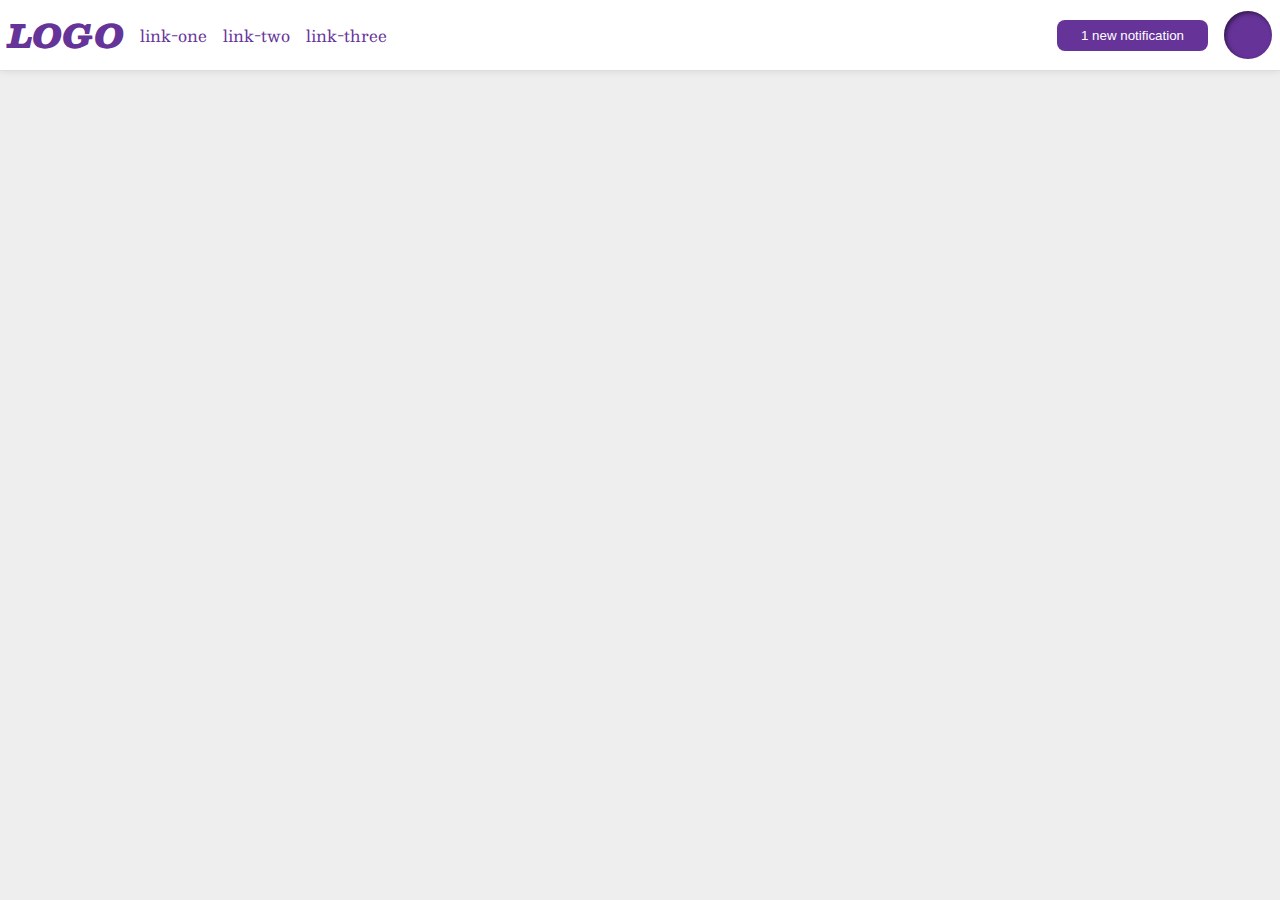
<file: foundations/flex/03-flex-header-2/index.html>
<!DOCTYPE html>
<html lang="en">
  <head>
    <meta charset="UTF-8">
    <meta http-equiv="X-UA-Compatible" content="IE=edge">
    <meta name="viewport" content="width=device-width, initial-scale=1.0">
    <title>Flex Header 2</title>
    <link rel="stylesheet" href="style.css">
  </head>
  <body>
    <div class="header">
      <div class="left">
        <div class="logo">
          LOGO
        </div>
        <ul class="links">
          <li><a href="https://google.com">link-one</a></li>
          <li><a href="https://google.com">link-two</a></li>
          <li><a href="https://google.com">link-three</a></li>
        </ul>
      </div>
      <div class="right">
        <button class="notifications">
          1 new notification
        </button>
        <div class="profile-image"></div>
      </div>
    </div>
  </body>
</html>
</file>
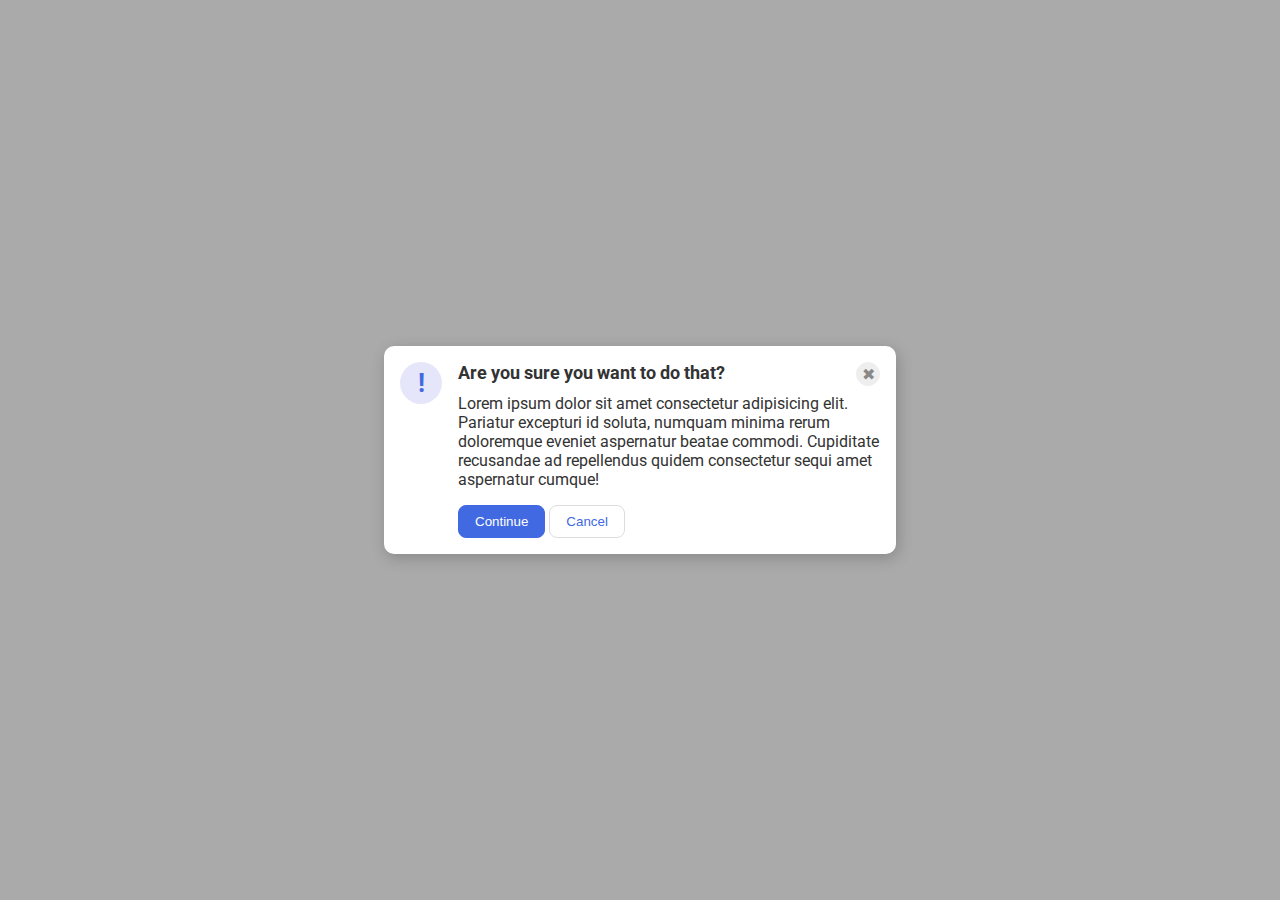
<file: foundations/flex/05-flex-modal/index.html>
<!DOCTYPE html>
<html lang="en">
  <head>
    <meta charset="UTF-8">
    <meta http-equiv="X-UA-Compatible" content="IE=edge">
    <meta name="viewport" content="width=device-width, initial-scale=1.0">
    <link rel="stylesheet" href="style.css">
    <title>Modal</title>
  </head>
  <body>
    <div class="modal">
      <div class="icon">!</div>
      <div class="whole-content">
          <div class="header">Are you sure you want to do that?
            <button class="close-button">✖</button>
          </div>
          <div class="text">Lorem ipsum dolor sit amet consectetur adipisicing elit. Pariatur excepturi id soluta, numquam minima rerum doloremque eveniet aspernatur beatae commodi. Cupiditate recusandae ad repellendus quidem consectetur sequi amet aspernatur cumque!</div>

          <button class="continue">Continue</button>
          <button class="cancel">Cancel</button>
      </div>
    </div>
  </body>
</html>
</file>
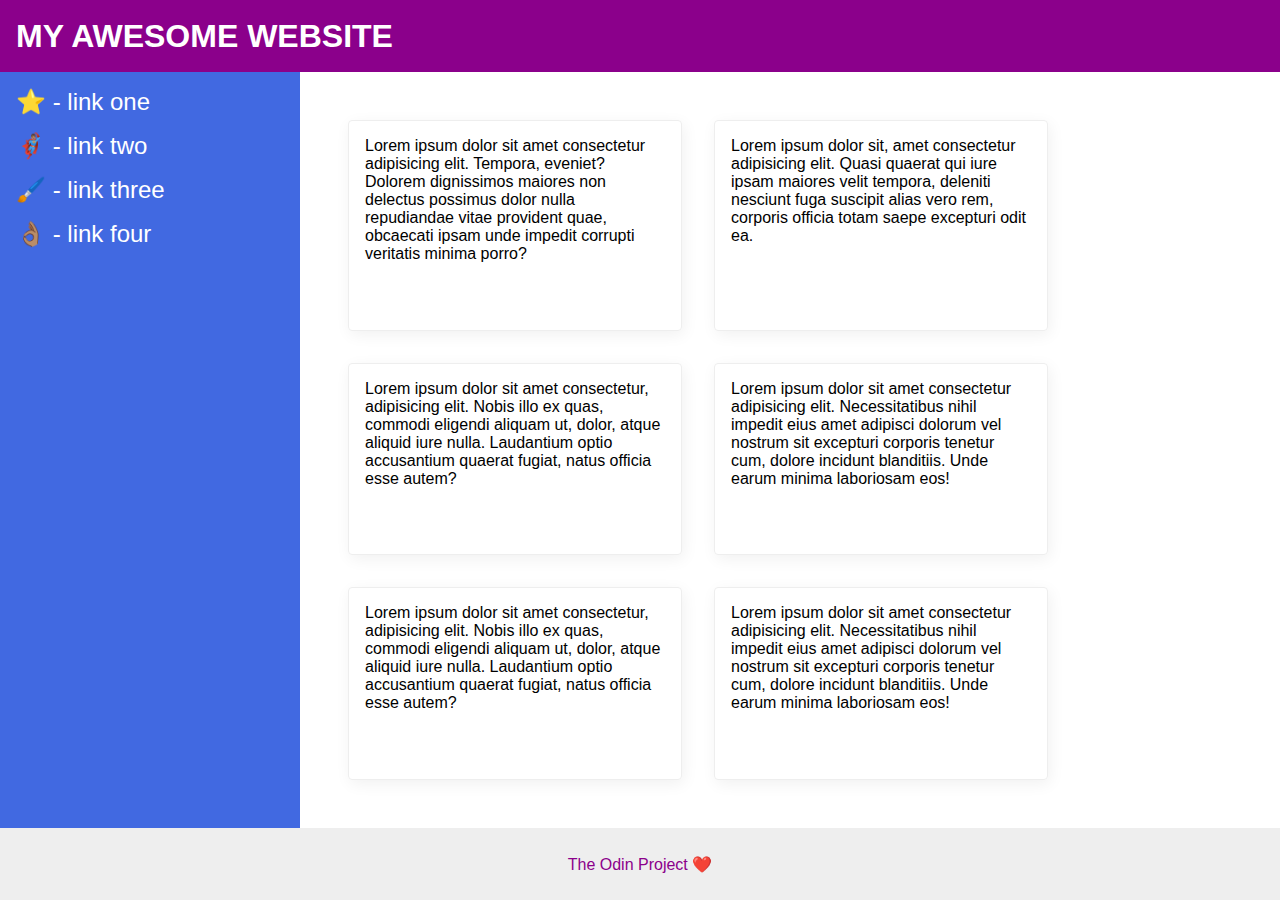
<file: foundations/flex/07-flex-layout-2/index.html>
<!DOCTYPE html>
<html lang="en">
  <head>
    <meta charset="UTF-8">
    <meta http-equiv="X-UA-Compatible" content="IE=edge">
    <meta name="viewport" content="width=device-width, initial-scale=1.0">
    <title>The Holy Grail</title>
    <link rel="stylesheet" href="style.css">
  </head>
  <body>
    <div class="header">
      MY AWESOME WEBSITE
    </div>
    <div class="body">
      <div class="sidebar">
        <ul>
          <li><a href="#">⭐ - link one</a></li>
          <li><a href="#">🦸🏽‍♂️ - link two</a></li>
          <li><a href="#">🖌️ - link three</a></li>
          <li><a href="#">👌🏽 - link four</a></li>
        </ul>
      </div>

      <div class="container">
        <div class="card">Lorem ipsum dolor sit amet consectetur adipisicing elit. Tempora, eveniet? Dolorem dignissimos maiores non delectus possimus dolor nulla repudiandae vitae provident quae, obcaecati ipsam unde impedit corrupti veritatis minima porro?</div>
        <div class="card">Lorem ipsum dolor sit, amet consectetur adipisicing elit. Quasi quaerat qui iure ipsam maiores velit tempora, deleniti nesciunt fuga suscipit alias vero rem, corporis officia totam saepe excepturi odit ea.</div>
        <div class="card">Lorem ipsum dolor sit amet consectetur, adipisicing elit. Nobis illo ex quas, commodi eligendi aliquam ut, dolor, atque aliquid iure nulla. Laudantium optio accusantium quaerat fugiat, natus officia esse autem?</div>
        <div class="card">Lorem ipsum dolor sit amet consectetur adipisicing elit. Necessitatibus nihil impedit eius amet adipisci dolorum vel nostrum sit excepturi corporis tenetur cum, dolore incidunt blanditiis. Unde earum minima laboriosam eos!</div>
        <div class="card">Lorem ipsum dolor sit amet consectetur, adipisicing elit. Nobis illo ex quas, commodi eligendi aliquam ut, dolor, atque aliquid iure nulla. Laudantium optio accusantium quaerat fugiat, natus officia esse autem?</div>
        <div class="card">Lorem ipsum dolor sit amet consectetur adipisicing elit. Necessitatibus nihil impedit eius amet adipisci dolorum vel nostrum sit excepturi corporis tenetur cum, dolore incidunt blanditiis. Unde earum minima laboriosam eos!</div>
      </div>
    </div>
    <div class="footer">
      The Odin Project ❤️
    </div>
  </body>
</html>
</file>
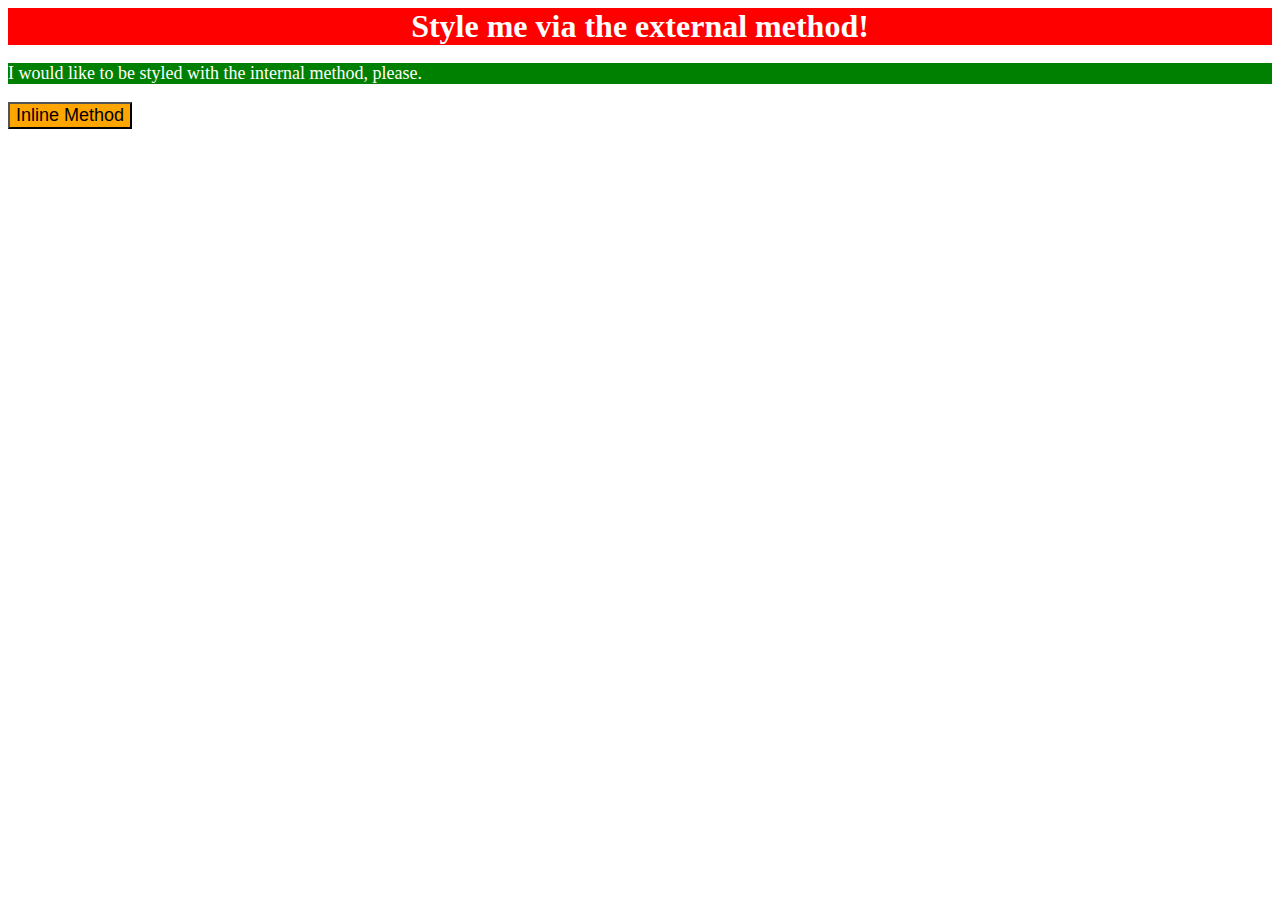
<file: foundations/intro-to-css/01-css-methods/index.html>
<!DOCTYPE html>
<html lang="en">
  <head>
    <meta charset="UTF-8">
    <meta http-equiv="X-UA-Compatible" content="IE=edge">
    <meta name="viewport" content="width=device-width, initial-scale=1.0">
    <title>Methods for Adding CSS</title>
    <link rel="stylesheet" href="style.css">
  </head>
  <body>
    <div>Style me via the external method!</div>
    <p>I would like to be styled with the internal method, please.</p>
    <button>Inline Method</button>
  </body>
</html>
</file>
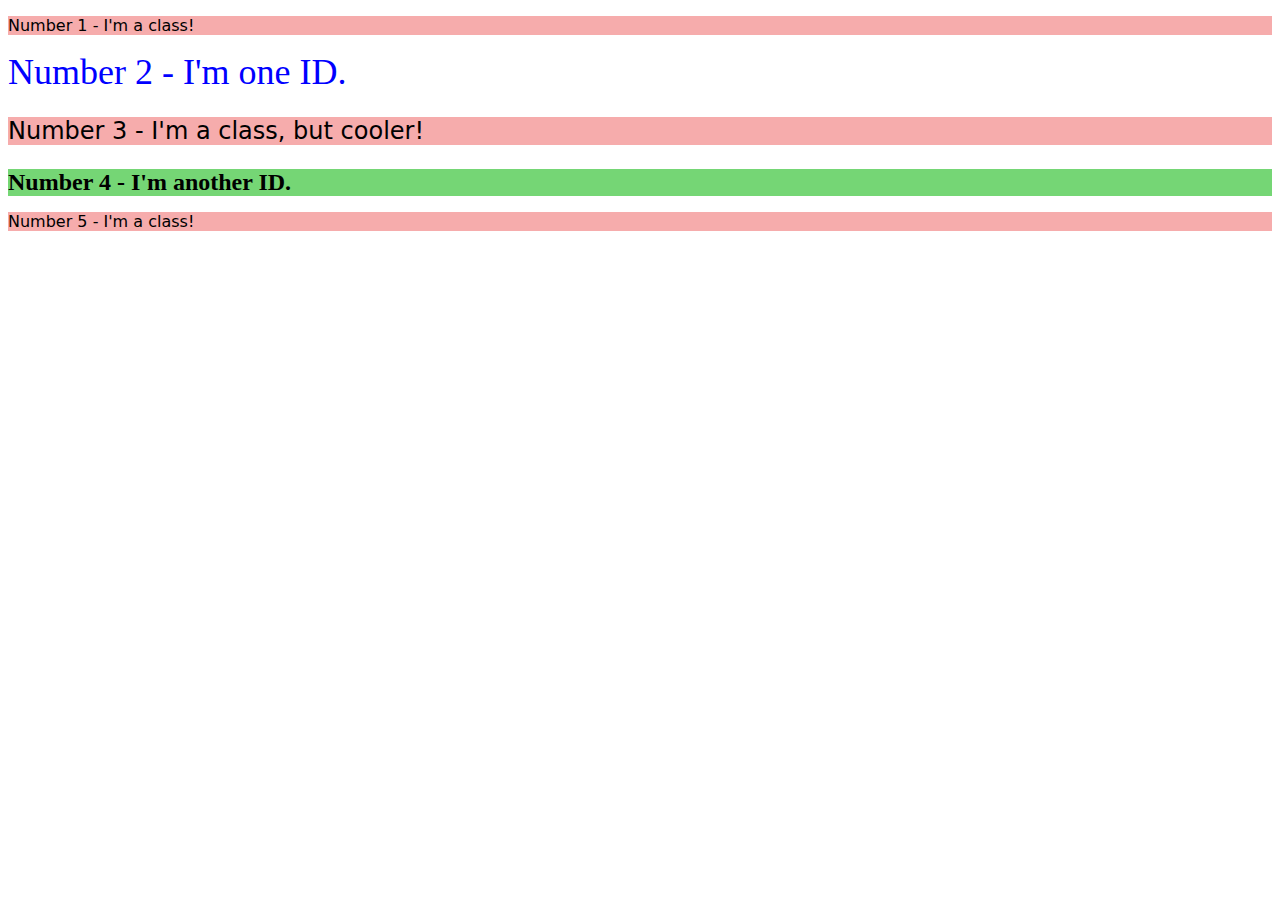
<file: foundations/intro-to-css/02-class-id-selectors/index.html>
<!DOCTYPE html>
<html lang="en">
  <head>
    <meta charset="UTF-8">
    <meta http-equiv="X-UA-Compatible" content="IE=edge">
    <meta name="viewport" content="width=device-width, initial-scale=1.0">
    <title>Class and ID Selectors</title>
    <link rel="stylesheet" href="style.css">
  </head>
  <body>
    <p>Number 1 - I'm a class!</p>
    <div class="two">Number 2 - I'm one ID.</div>
    <p class="three">Number 3 - I'm a class, but cooler!</p>
    <div class="four">Number 4 - I'm another ID.</div>
    <p>Number 5 - I'm a class!</p>
  </body>
</html>
</file>
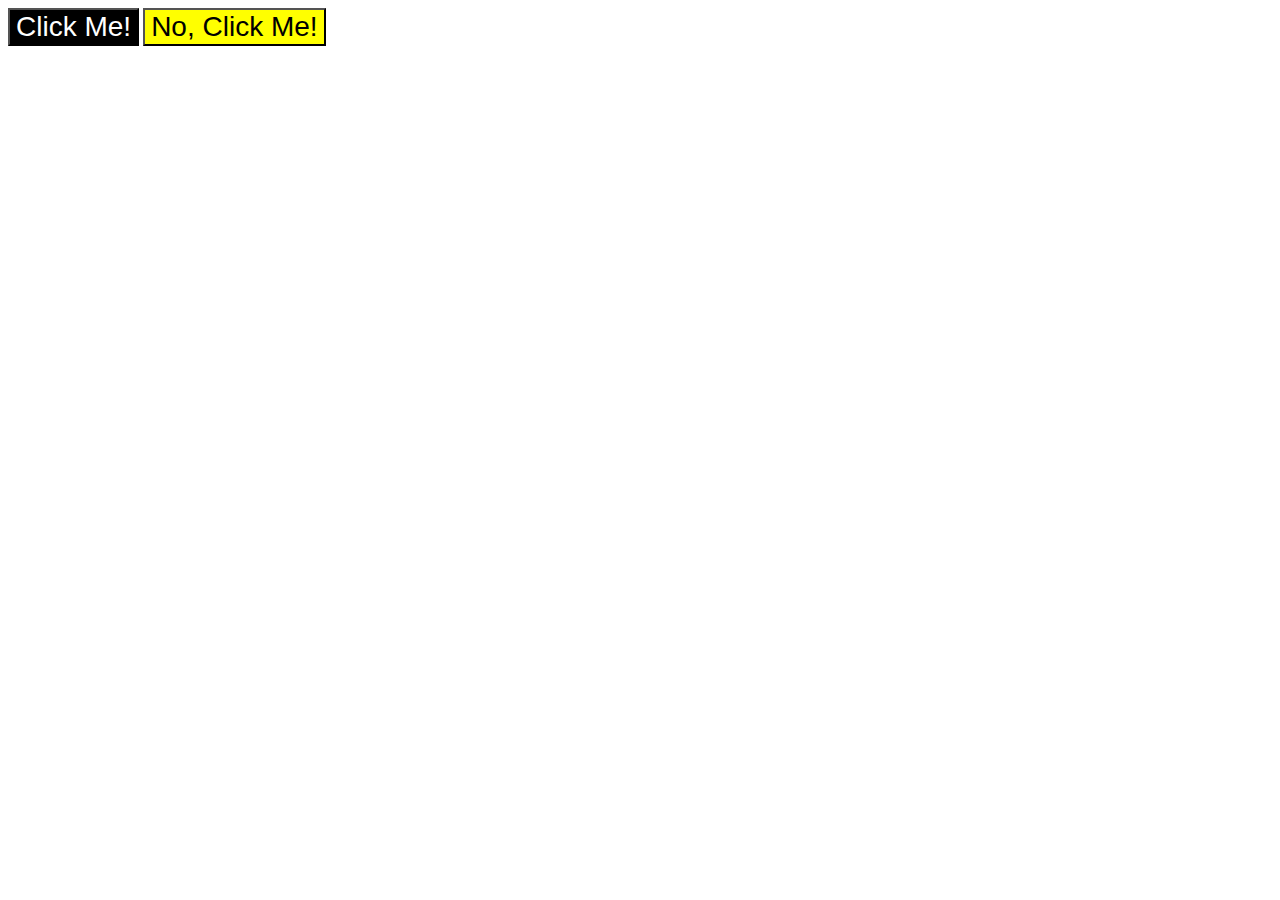
<file: foundations/intro-to-css/03-grouping-selectors/index.html>
<!DOCTYPE html>
<html lang="en">
  <head>
    <meta charset="UTF-8">
    <meta http-equiv="X-UA-Compatible" content="IE=edge">
    <meta name="viewport" content="width=device-width, initial-scale=1.0">
    <title>Grouping Selectors</title>
    <link rel="stylesheet" href="style.css">
  </head>
  <body>
    <button class="first">Click Me!</button>
    <button class="second">No, Click Me!</button>
  </body>
</html>
</file>
<file: foundations/flex/03-flex-header-2/style.css>
/* this is some magical font-importing.  
you'll learn about it later. */
@import url('https://fonts.googleapis.com/css2?family=Besley:ital,wght@0,400;1,900&display=swap');

body {
  margin: 0;
  background: #eee;
  font-family: Besley, serif;
}

.header {
  background: white;
  border-bottom: 1px solid #ddd;
  box-shadow: 0 0 8px rgba(0,0,0,.1);
  display: flex;
  padding: 8px;
  justify-content: space-between;
}

.left {
  display: flex;
  gap: 16px;
  align-items: center;
}

.right {
  display: flex;
  gap: 16px;
  align-items: center;
}

.profile-image {
  background: rebeccapurple;
  box-shadow: inset 2px 2px 4px rgba(0,0,0,.5);
  border-radius: 50%;
  width: 48px;
  height: 48px;
}

.logo {
  color: rebeccapurple;
  font-size: 32px;
  font-weight: 900;
  font-style: italic;
}

button {
  border: none;
  border-radius: 8px;
  background: rebeccapurple;
  color: white;
  padding: 8px 24px;
}

a {
  /* this removes the line under our links */
  text-decoration: none;
  color: rebeccapurple;
}

ul {
  list-style-type: none;
  display: flex;
  gap: 16px;
  padding: 0px;
  margin: 0px;
}
</file>
<file: foundations/flex/05-flex-modal/style.css>
@import url('https://fonts.googleapis.com/css2?family=Roboto:wght@400;700&display=swap');

html, body {
  height: 100%;
}

body {
  font-family: Roboto, sans-serif;
  margin: 0;
  background: #aaa;
  color: #333;
  /* I'll give you this one for free lol */
  display: flex;
  align-items: center;
  justify-content: center;
}

.modal {
  background: white;
  width: 480px;
  border-radius: 10px;
  box-shadow: 2px 4px 16px rgba(0,0,0,.2);
}

.icon {
  color: royalblue;
  font-size: 26px;
  font-weight: 700;
  background: lavender;
  width: 42px;
  height: 42px;
  border-radius: 50%;
  display: flex;
  align-items: center;
  justify-content: center;
}

.close-button {
  background: #eee;
  border-radius: 50%;
  color: #888;
  font-weight: 400;
  font-size: 16px;
  height: 24px;
  width: 24px;
  display: flex;
  align-items: center;
  justify-content: center;
  border: 1px solid #eee;
  padding: 0;
}

button {
  cursor: pointer;
  padding: 8px 16px;
  border-radius: 8px;
}

button.continue {
  background: royalblue;
  border: 1px solid royalblue;
  color: white;
}

button.cancel {
  background: white;
  border: 1px solid #ddd;
  color: royalblue;
}

/* My Solution */
.modal {
  display: flex;
  gap: 16px;
  padding: 16px;
}

.icon {
  flex-shrink: 0;
}

.header {
  display: flex;
  justify-content: space-between;
  font-weight: bold;
  font-size: large;
  margin-bottom: 8px;
}

.text {
  margin-bottom: 16px;
}
</file>
<file: foundations/flex/07-flex-layout-2/style.css>
body {
  font-family: -apple-system, BlinkMacSystemFont, 'Segoe UI', Roboto, Oxygen, Ubuntu, Cantarell, 'Open Sans', 'Helvetica Neue', sans-serif;
  margin: 0;
  min-height: 100vh;
}

.header {
  height: 72px;
  background: darkmagenta;
  color: white;
}

.footer {
  height: 72px;
  background: #eee;
  color: darkmagenta;
}

.sidebar {
  width: 300px;
  background: royalblue;
  box-sizing: border-box;
}

.card {
  border: 1px solid #eee;
  box-shadow: 2px 4px 16px rgba(0,0,0,.06);
  border-radius: 4px;
}

/* My Solution */
body {
  display: flex;
  flex-direction: column;
}

.header {
  display: flex;
  justify-content: flex-start;
  align-items: center;
  font-size: 32px;
  font-weight: 900;
  padding-left: 16px;
}

.footer {
  display: flex;
  justify-content: center;
  align-items: center;
}

.body {
  display: flex;
  flex: 1;
}

.sidebar {
  flex-shrink: 0;
  padding: 16px;
}

a {
  text-decoration: none;
  color: white;
  font-size: 24px;
}

ul {
  list-style-type: none;
  margin: 0px;
  padding: 0px;
  gap: 16px;
}

li {
  margin-bottom: 16px;
}

.container {
  display: flex;
  flex-wrap: wrap;
  padding: 48px;
  gap: 32px;
}

.card {
  padding: 16px;
  width: 300px;
}
</file>
<file: foundations/intro-to-css/01-css-methods/style.css>
div {
    background-color: red;
    color: white;
    font-size: 32px;
    text-align: center;
    font-weight: bold;
}

p {
    background-color: green;
    color: white;
    font-size: 18px;
}

button {
    background-color: orange;
    font-size: 18px;
}
</file>
<file: foundations/intro-to-css/02-class-id-selectors/style.css>
p {
    background-color: rgba(241, 119, 119, 0.608);
    font-family: Verdana, "DejaVu Sans", sans-serif;
}

.two {
    color: #0000ff;
    font-size: 36px;
}

.three {
    font-size: 24px;
}

.four {
    background-color: rgb(117, 214, 117);
    font-size: 24px;
    font-weight: bold;
}
</file>
<file: foundations/intro-to-css/03-grouping-selectors/style.css>
.first {
    background-color: black;
    color: white;
}

.second {
    background-color: yellow;
}

button {
    font-size: 28px;
    font-family: Helvetica, "Times New Roman", sans-serif;
}
</file>
